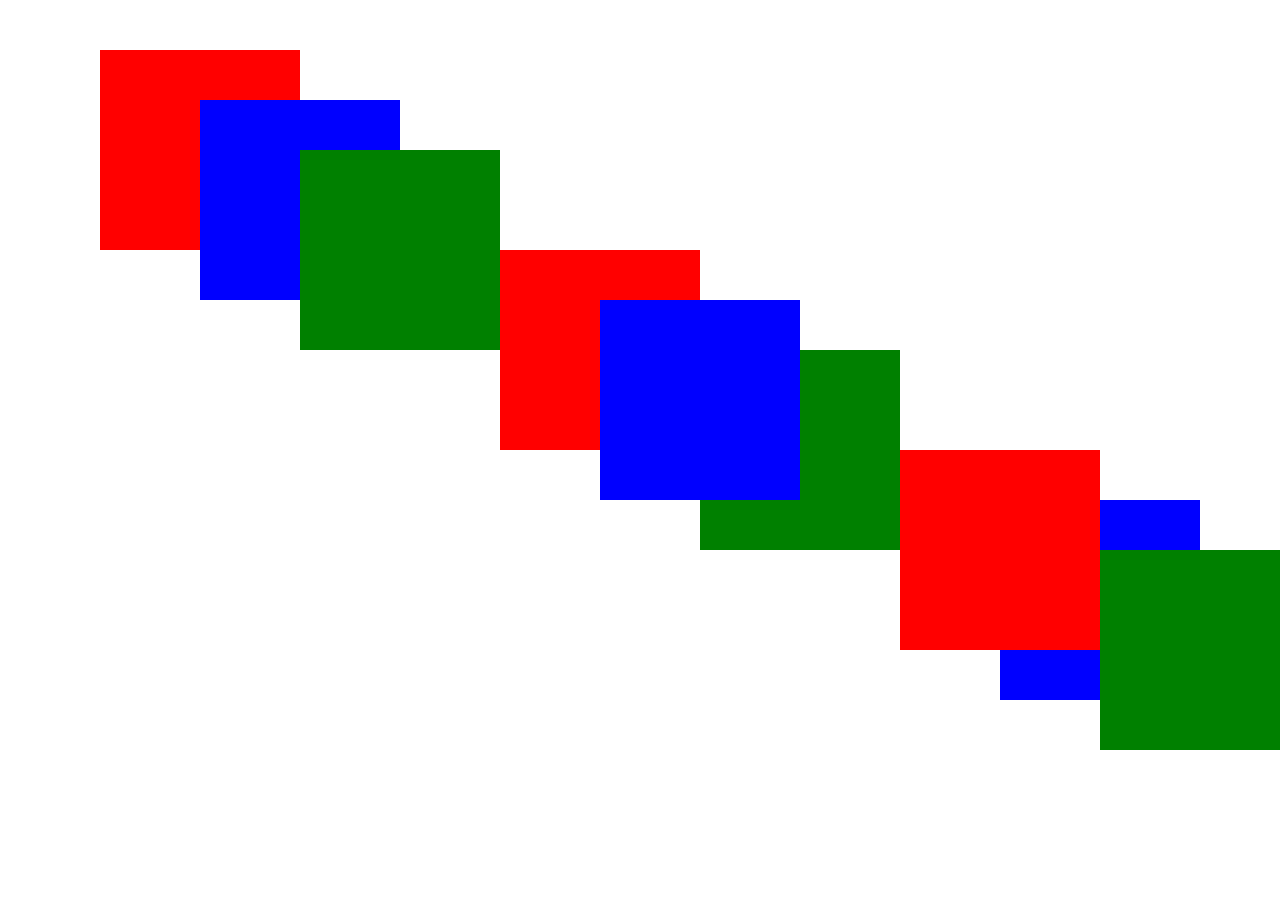
<file: index.html>
<!doctype html>
<html>
	<head>
		<title> name </title>
		<meta charset="utf-8">
		<link href="style.css" rel="stylesheet">
	</head>
	<body>
	<div class="b1"></div>
	<div class="b2"></div>
	<div class="b3"></div>
	<div class="b4"></div>
	<div class="b5"></div>
	<div class="b6"></div>
	<div class="b7"></div>
	<div class="b8"></div>
	<div class="b9"></div>
	</body>
</html>
</file>
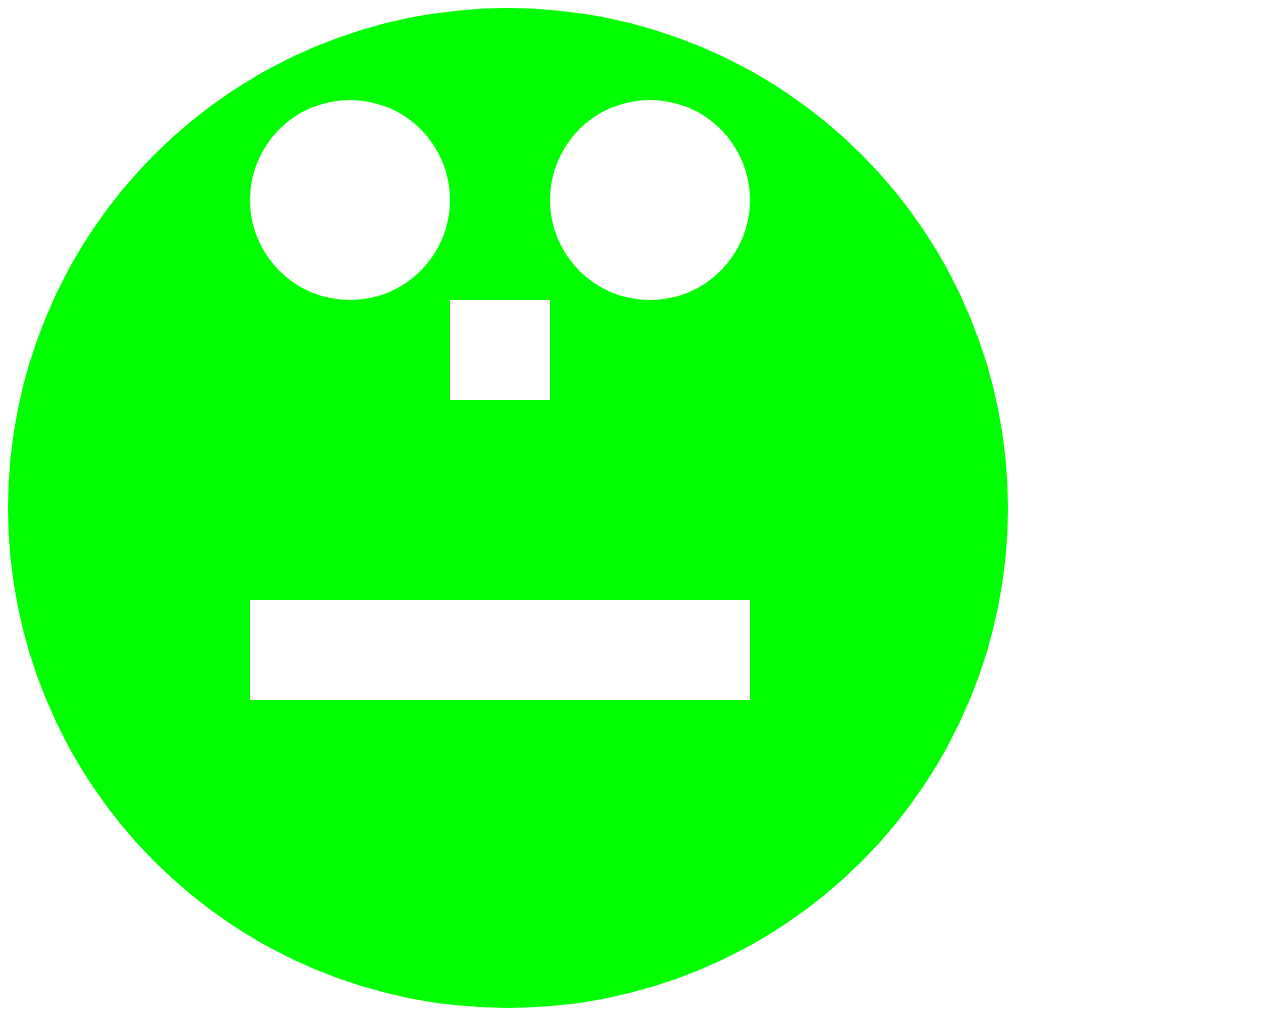
<file: index2.html>
<!doctype html>
<html>
	<head>
		<title> name </title>
		<meta charset="utf-8">
		<link href="style2.css" rel="stylesheet">
	</head>
	<body>
	<div class="C1">
	<div class="C2"></div>
	<div class="C3"></div>
	<div class="C4"></div>
	<div class="C5"></div>
	</div>
	<div class="C6">
	<div class="C7"></div>
	<div class="C8"></div>
	<div class="C9"></div>
	<div class="C0"></div>
	<div class="C10"></div>
	</div>
	</body>
</html>
</file>
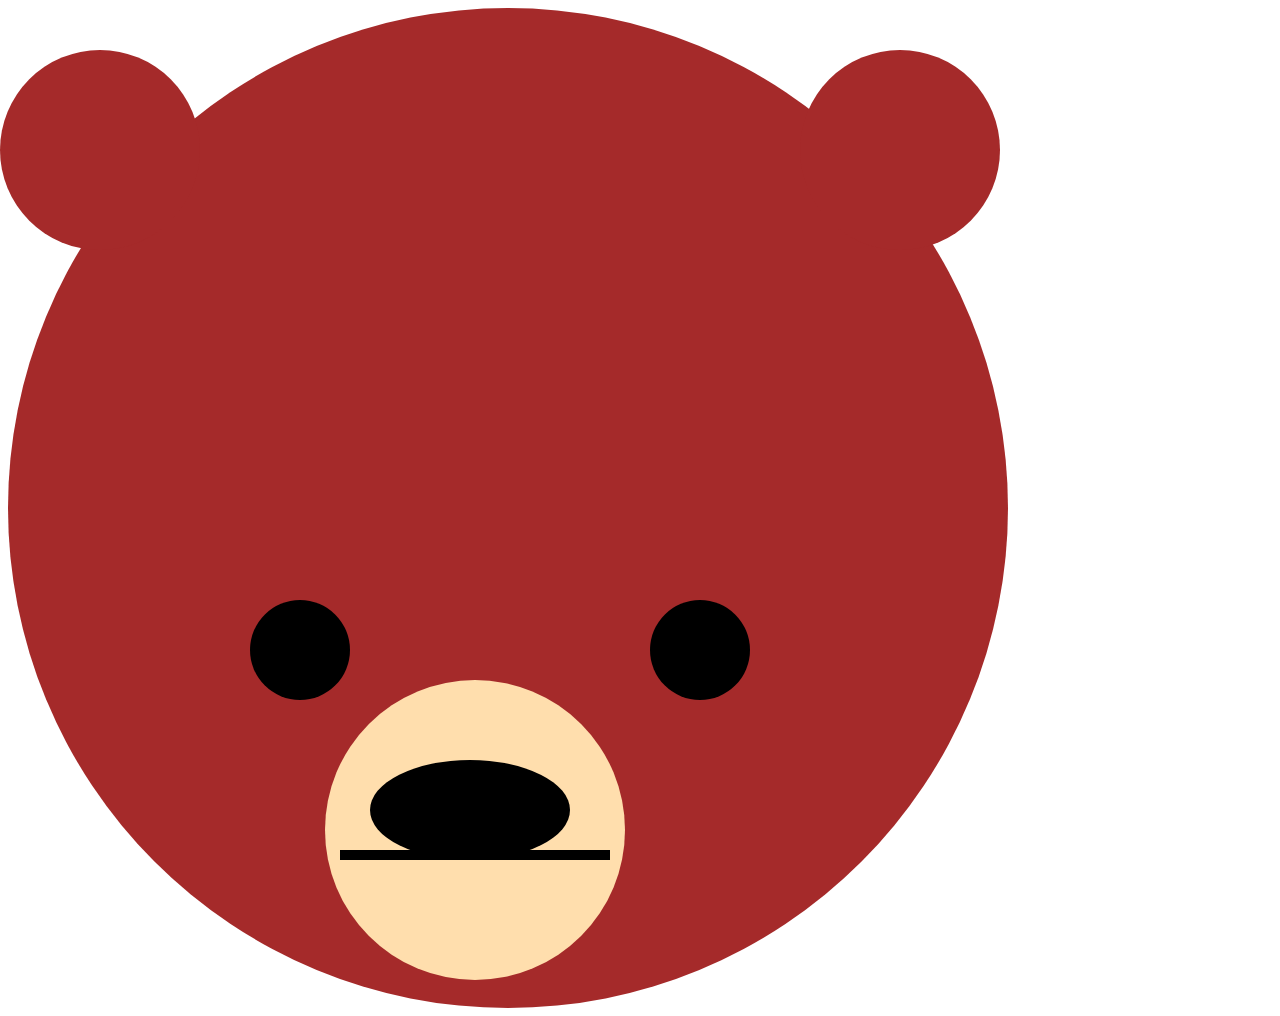
<file: index3.html>
<!doctype html>
<html>
	<head>
		<title> name </title>
		<meta charset="utf-8">
		<link href="style3.css" rel="stylesheet">
	</head>
	<body>
	<div class="B1">
	<div class="B2"></div>
	<div class="B3"></div>
	<div class="B4"></div>
	<div class="B5"></div>
	<div class="B6"></div>
	<div class="B7"></div>
	<div class="B8"></div>
	</div>
	<div class="C1">
	<div class="C2"></div>
	<div class="C3"></div>
	<div class="C4"></div>
	<div class="C5"></div>
	<div class="C6"></div>
	<div class="C7"></div>
	<div class="C8"></div>
	<div class="C9"></div>
	<div class="C0"></div>
	<div class="C10"></div>
	</div>
	</body>
</html>
</file>
<file: style.css>
.b1{
	background-color:red;
	width:200px;
	height:200px;
	position:absolute;
	top: 50px;
	left: 100px;
}
.b2{
	background-color:blue;
	width:200px;
	height:200px;
	position:absolute;
	top: 100px;
	left: 200px;
}
.b3{
	background-color:green;
	width:200px;
	height:200px;
	position:absolute;
	top: 150px;
	left: 300px;
}
.b4{
	background-color:red;
	width:200px;
	height:200px;
	position:absolute;
	top: 250px;
	left: 500px;
}
.b5{
	background-color:blue;
	width:200px;
	height:200px;
	position:absolute;
	top: 300px;
	left: 600px;
	z-index:1;
}
.b6{
	background-color:green;
	width:200px;
	height:200px;
	position:absolute;
	top: 350px;
	left: 700px;
}
.b7{
	background-color:red;
	width:200px;
	height:200px;
	position:absolute;
	top: 450px;
	left: 900px;
	z-index:3;
}
.b8{
	background-color:blue;
	width:200px;
	height:200px;
	position:absolute;
	top: 500px;
	left: 1000px;
	z-index:1;
}
.b9{
	background-color:green;
	width:200px;
	height:200px;
	position:absolute;
	top: 550px;
	left: 1100px;
	z-index:2;
}
</file>
<file: style2.css>
.C1{
	background-color:lime;
	width:1000px;
	height:1000px;
	border-radius:50%
}
.C2{
	background-color:white;
	width:200px;
	height:200px;
	border-radius:50%;
	position:absolute;
	top: 100px;
	left: 250px;
}
.C3{
	background-color:white;
	width:200px;
	height:200px;
	border-radius:50%;
	position:absolute;
	top: 100px;
	left: 550px;
}
.C4{
	background-color:white;
	width:100px;
	height:100px;
	position:absolute;
	top: 300px;
	left: 450px;
}
.C5{
	background-color:white;
	width:500px;
	height:100px;
	position:absolute;
	top: 600px;
	left: 250px;
}
.C6{
	background-color:gold;
	width:1000px;
	height:1000px;
	border-radius:50%;
	position:absolute;
	top: 0px;
	left: 1300px;
}
.C7{
	background-color:white;
	width:200px;
	height:200px;
	border-radius:50%;
	position:absolute;
	top: 100px;
	left: 250px;
}
.C8{
	background-color:white;
	width:200px;
	height:200px;
	border-radius:50%;
	position:absolute;
	top: 100px;
	left: 550px;
}
.C9{
	background-color:white;
	width:100px;
	height:100px;
	position:absolute;
	border-radius:50%;
	top: 300px;
	left: 450px;
}
.C0{
	background-color:gold;
	width:500px;
	height:300px;
	border-radius:50%;
	position:absolute;
	top:500px;
	left:280px;
	z-index:10;
}
.C10{
	background-color:white;
	width:350px;
	height:300px;
	border-radius:50%;
	position:absolute;
	top:530px;
	left:330px;
}
</file>
<file: style3.css>
.B1{
	background-color:brown;
	width:1000px;
	height:1000px;
	border-radius:50%
}
.B2{
	background-color:brown;
	width:200px;
	height:200px;
	border-radius:50%;
	position:absolute;
	top:50px;
	left:0px;
}
.B3{
	background-color:brown;
	width:200px;
	height:200px;
	border-radius:50%;
	position:absolute;
	top:50px;
	left:800px;
}
.B4{
	background-color:black;
	width:100px;
	height:100px;
	border-radius:50%;
	position:absolute;
	top: 600px;
	left: 650px;
}
.B5{
	background-color:black;
	width:100px;
	height:100px;
	border-radius:50%;
	position:absolute;
	top: 600px;
	left: 250px;
}
.B6{
	background-color:#FFDEAD;
	width:300px;
	height:300px;
	border-radius:50%;
	position:absolute;
	top: 680px;
	left: 325px;
}
.B7{
	background-color:black;
	width:270px;
	height:10px;
	position:absolute;
	top: 850px;
	left: 340px;
}
.B8{
	background-color:black;
	width:200px;
	height:100px;
	position:absolute;
	border-radius:50%;
	top: 760px;
	left: 370px;
}
/*--------------------------------------------------------------------------------------------------------------------------*/
.C1{
	background-color:gray;
	width:1000px;
	height:1000px;
	border-radius:50%;
	position:absolute;
	top: 0px;
	left:1600px;
}
.C2{
	background-color:white;
	width:200px;
	height:200px;
	border-radius:50%;
	position:absolute;
	top: 500px;
	left: 250px;
}
.C3{
	background-color:white;
	width:200px;
	height:200px;
	border-radius:50%;
	position:absolute;
	top: 500px;
	left: 550px;
}
.C4{
	background-color:white;
	width:100px;
	height:100px;
	position:absolute;
	top: 300px;
	left: 450px;
}
.C5{
	background-color:white;
	width:500px;
	height:100px;
	position:absolute;
	top: 600px;
	left: 250px;
}
</file>
